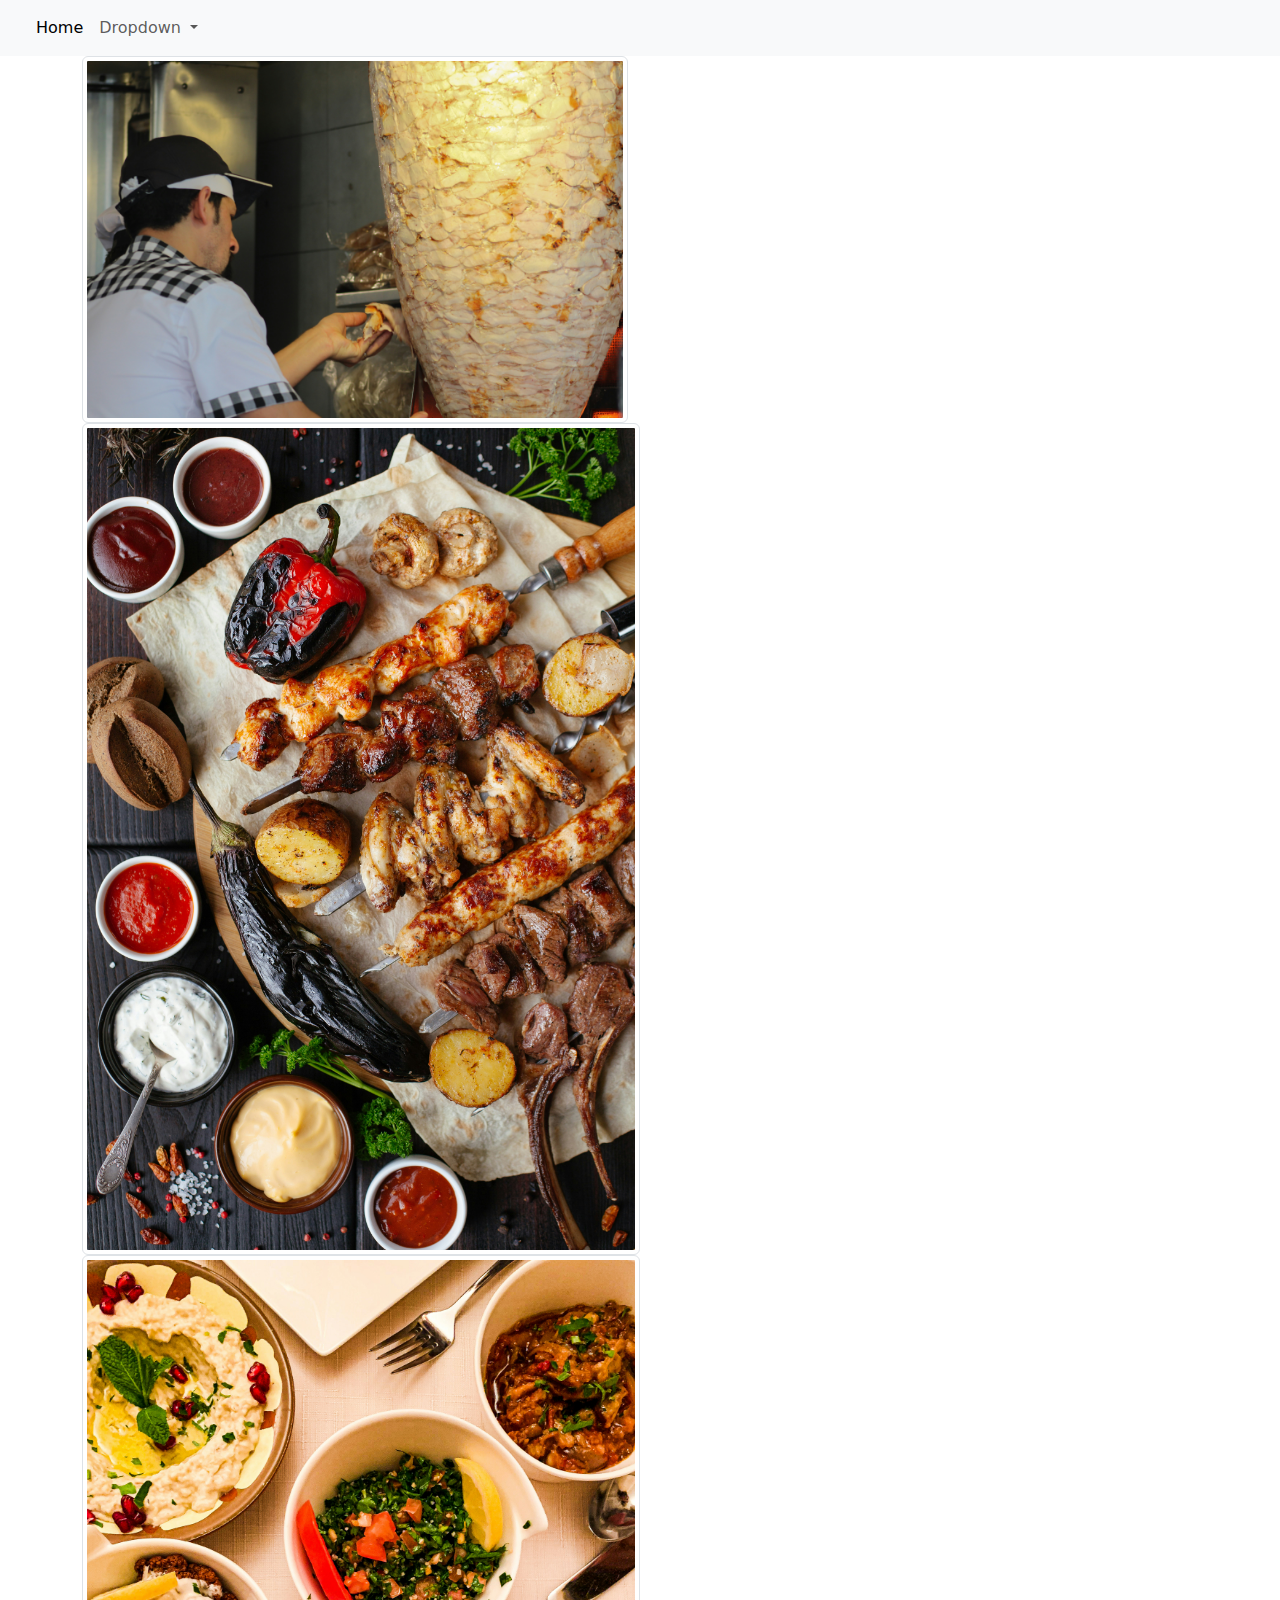
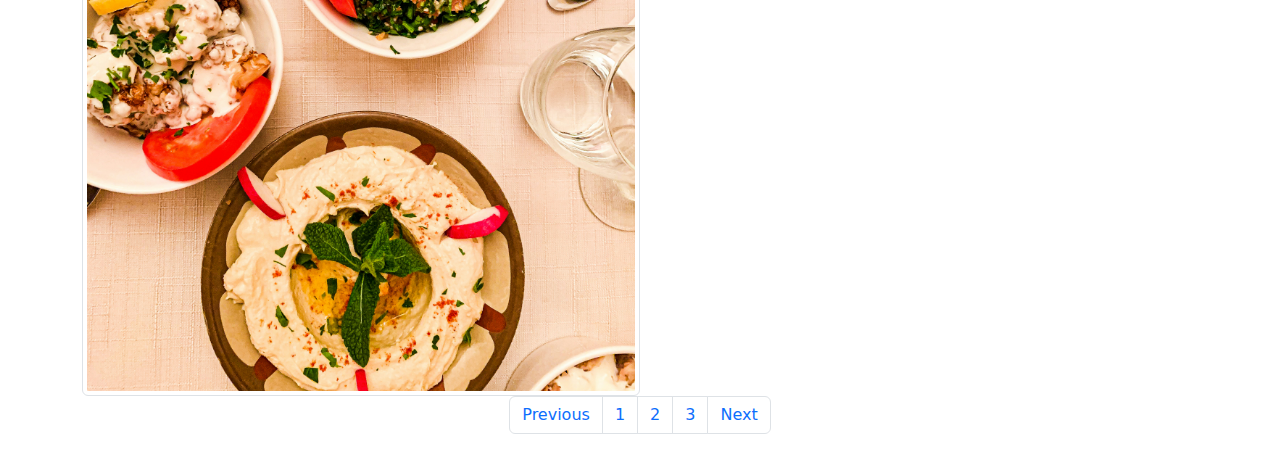
<file: page3,1.html>
<!DOCTYPE html>
<html lang="fr">

<head>
    <meta charset="UTF-8">
    <meta name="viewport" content="width=device-width, initial-scale=1.0">
    <link href="https://cdn.jsdelivr.net/npm/bootstrap@5.3.3/dist/css/bootstrap.min.css" rel="stylesheet"
        integrity="sha384-QWTKZyjpPEjISv5WaRU9OFeRpok6YctnYmDr5pNlyT2bRjXh0JMhjY6hW+ALEwIH" crossorigin="anonymous">

    <title>Pictures</title>
</head>

<body>
    <nav class="navbar navbar-expand-lg bg-body-tertiary">
        <div class="container-fluid">
            <a class="navbar-brand" href="#"></a>
            <button class="navbar-toggler" type="button" data-bs-toggle="collapse"
                data-bs-target="#navbarSupportedContent" aria-controls="navbarSupportedContent" aria-expanded="false"
                aria-label="Toggle navigation">
                <span class="navbar-toggler-icon"></span>
            </button>
            <div class="collapse navbar-collapse" id="navbarSupportedContent">
                <ul class="navbar-nav me-auto mb-2 mb-lg-0">
                    <li class="nav-item">
                        <a class="nav-link active" aria-current="page" href="index.html">Home</a>
                    </li>

                    <li class="nav-item dropdown">
                        <a class="nav-link dropdown-toggle" href="#" role="button" data-bs-toggle="dropdown"
                            aria-expanded="false">
                            Dropdown
                        </a>
                        <ul class="dropdown-menu">
                            <li><a class="dropdown-item" href="page3.html">Pictures</a></li>
                            <li><a class="dropdown-item" href="page4.html">About Us</a></li>
                            <li>
                                <hr class="dropdown-divider">
                            </li>
                            <li><a class="dropdown-item" href="page5.html">Contact Us</a></li>
                        </ul>
                    </li>

                </ul>





            </div>
        </div>
    </nav>

    <div class="container">
        <div class="row">
            <div class="images col-lg-6 col-sm-12">
                <img src="images/broche-poulet.jpg" class="img-thumbnail" alt="broche-poulet">
            </div>
        </div>

        <div class="images col-lg-6 col-sm-12">
            <img src="images/grillade.jpg" class="img-thumbnail" alt="grillade">
        </div>

        <div class="images col-lg-6 col-sm-12">
            <img src="images/mezze.jpg" class="img-thumbnail" alt="mezze">
        </div>
    </div>








    <nav aria-label="Page navigation example">
        <ul class="pagination justify-content-center">
            <li class="page-item">
                <a class="page-link" href="page3.html" aria-label="Previous">
                    <span aria-hidden="true">Previous</span>
                </a>
            </li>
            <li class="page-item"><a class="page-link" href="page3,1.html">1</a></li>
            <li class="page-item"><a class="page-link" href="page3,2.html">2</a></li>
            <li class="page-item"><a class="page-link" href="page3,3.html">3</a></li>
            <li class="page-item">
                <a class="page-link" href="page3,2.html" aria-label="Next">
                    <span aria-hidden="true">Next</span>
                </a>
            </li>
        </ul>
    </nav>
    <!--Script CDN-->
    <script src="https://cdn.jsdelivr.net/npm/bootstrap@5.3.3/dist/js/bootstrap.bundle.min.js"
        integrity="sha384-YvpcrYf0tY3lHB60NNkmXc5s9fDVZLESaAA55NDzOxhy9GkcIdslK1eN7N6jIeHz"
        crossorigin="anonymous"></script>

</body>

</html>
</file>
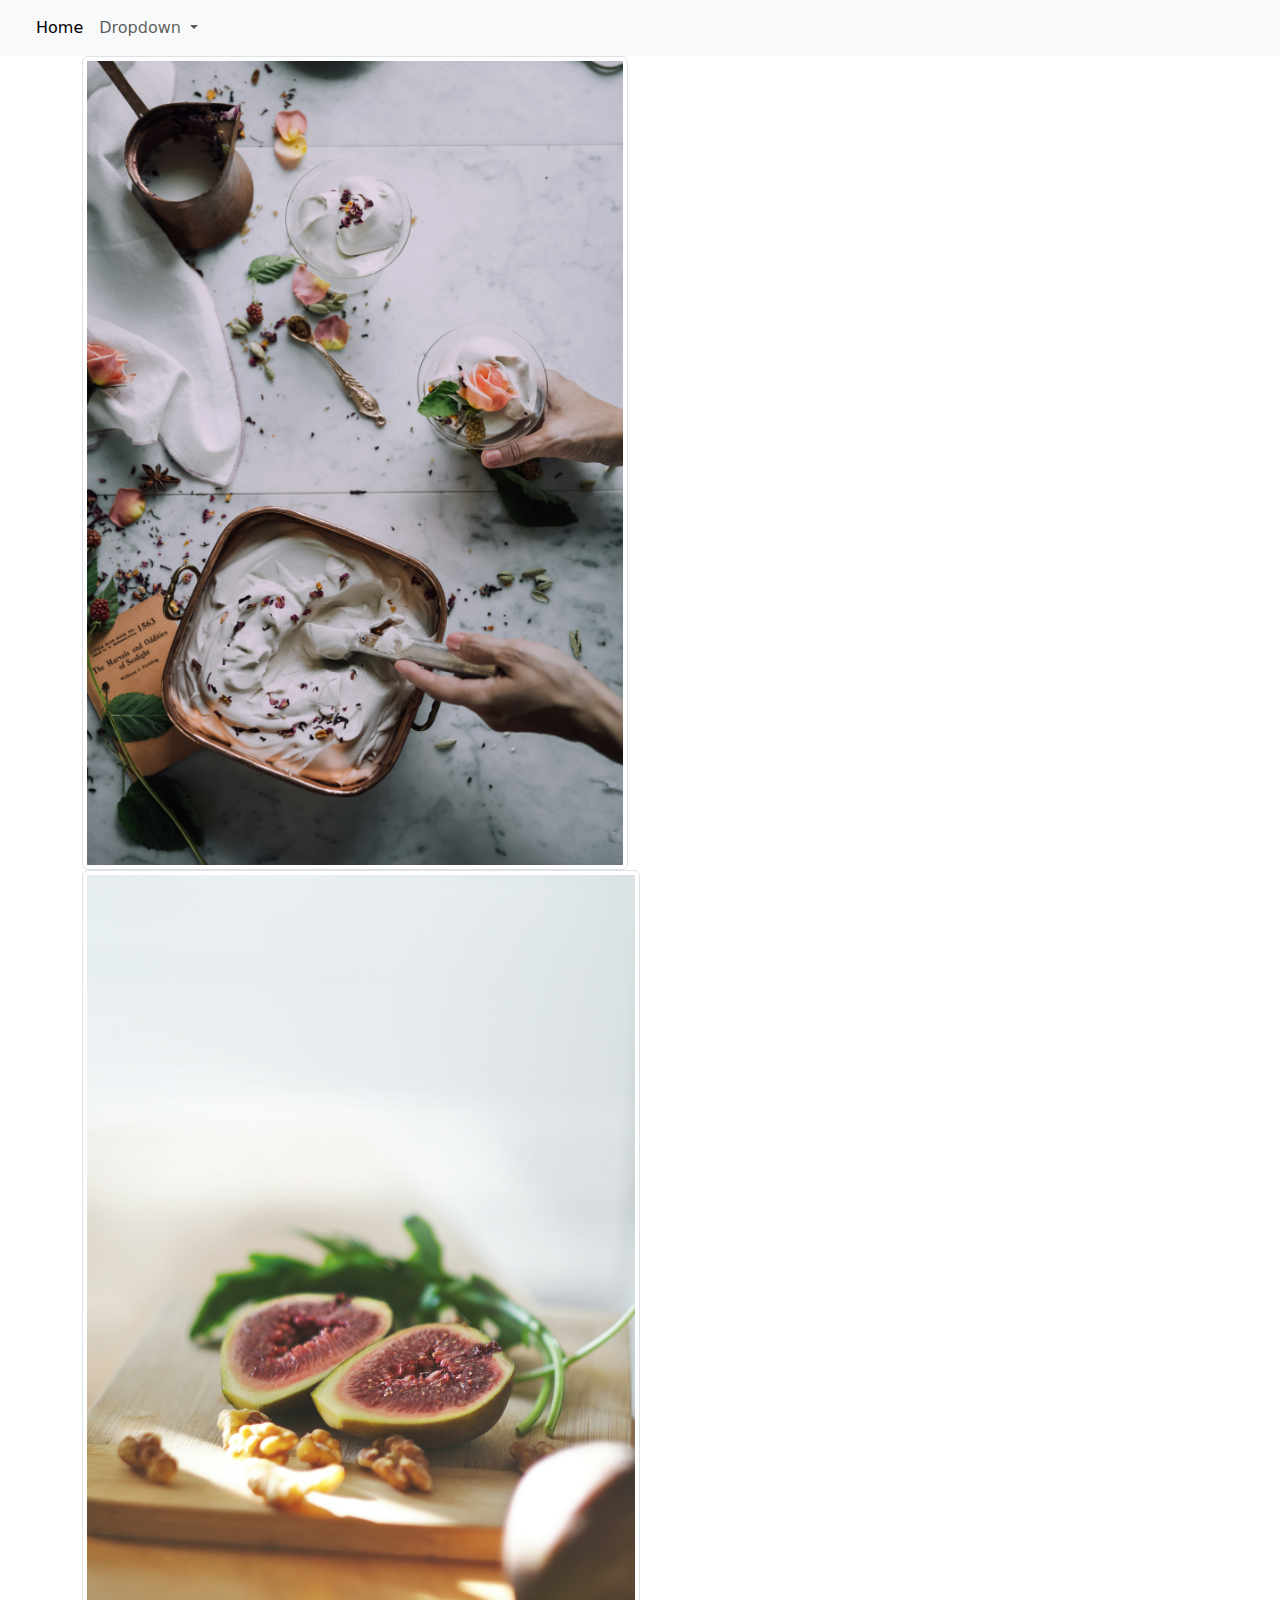
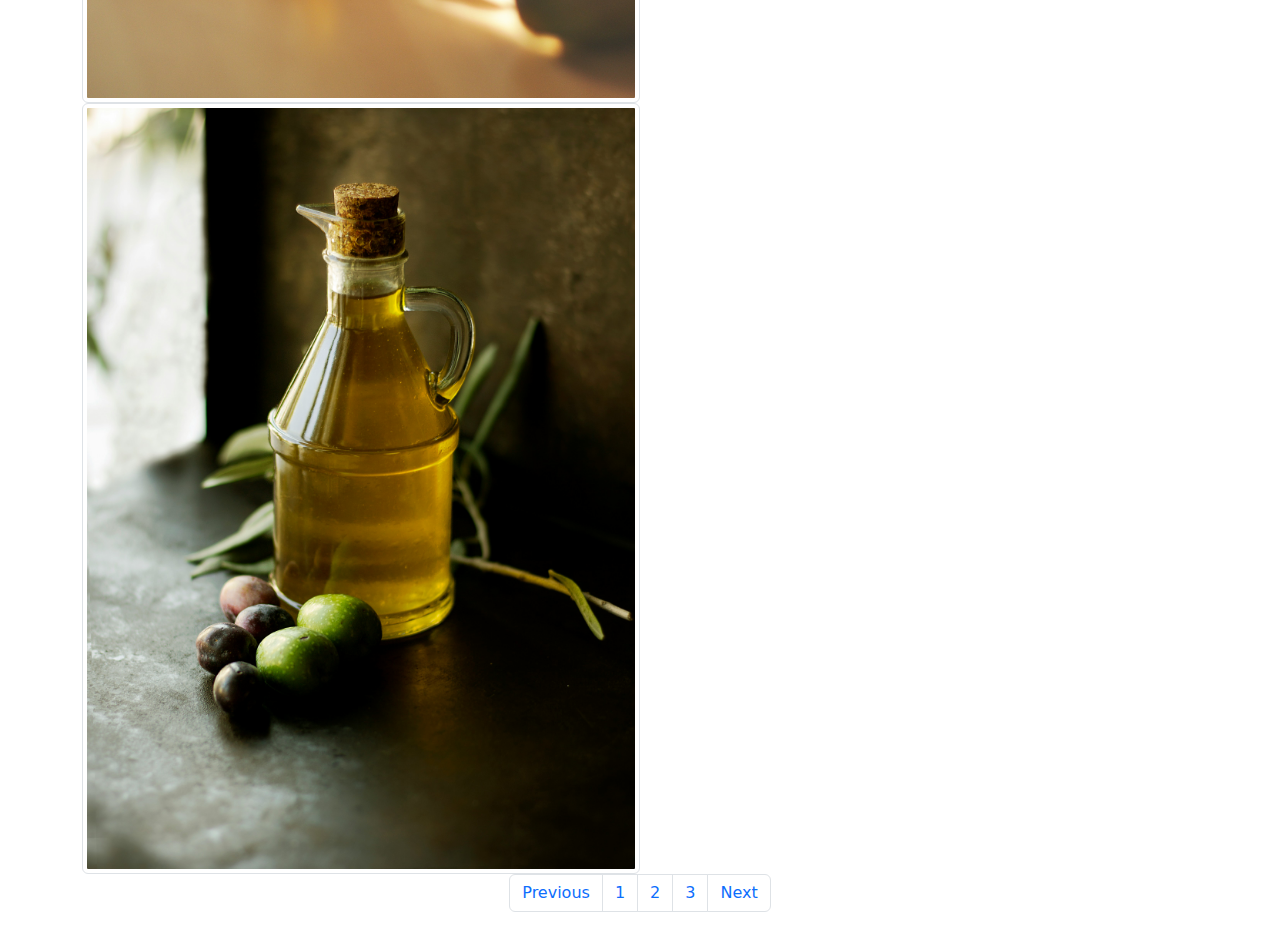
<file: page3,2.html>
<!DOCTYPE html>
<html lang="fr">

<head>
    <meta charset="UTF-8">
    <meta name="viewport" content="width=device-width, initial-scale=1.0">
    <link href="https://cdn.jsdelivr.net/npm/bootstrap@5.3.3/dist/css/bootstrap.min.css" rel="stylesheet"
        integrity="sha384-QWTKZyjpPEjISv5WaRU9OFeRpok6YctnYmDr5pNlyT2bRjXh0JMhjY6hW+ALEwIH" crossorigin="anonymous">

    <title>Pictures</title>
</head>

<body>
    <nav class="navbar navbar-expand-lg bg-body-tertiary">
        <div class="container-fluid">
            <a class="navbar-brand" href="#"></a>
            <button class="navbar-toggler" type="button" data-bs-toggle="collapse"
                data-bs-target="#navbarSupportedContent" aria-controls="navbarSupportedContent" aria-expanded="false"
                aria-label="Toggle navigation">
                <span class="navbar-toggler-icon"></span>
            </button>
            <div class="collapse navbar-collapse" id="navbarSupportedContent">
                <ul class="navbar-nav me-auto mb-2 mb-lg-0">
                    <li class="nav-item">
                        <a class="nav-link active" aria-current="page" href="index.html">Home</a>
                    </li>

                    <li class="nav-item dropdown">
                        <a class="nav-link dropdown-toggle" href="#" role="button" data-bs-toggle="dropdown"
                            aria-expanded="false">
                            Dropdown
                        </a>
                        <ul class="dropdown-menu">
                            <li><a class="dropdown-item" href="page3.html">Pictures</a></li>
                            <li><a class="dropdown-item" href="page4.html">About Us</a></li>
                            <li>
                                <hr class="dropdown-divider">
                            </li>
                            <li><a class="dropdown-item" href="page5.html">Contact Us</a></li>
                        </ul>
                    </li>

                </ul>





            </div>
        </div>
    </nav>

    <div class="container">
        <div class="row">
            <div class="images col-lg-6 col-sm-12">
                <img src="images/glace.jpg" class="img-thumbnail" alt="glace">
            </div>
        </div>

        <div class="images col-lg-6 col-sm-12">
            <img src="images/figue.jpg" class="img-thumbnail" alt="figue">
        </div>

        <div class="images col-lg-6 col-sm-12">
            <img src="images/huile-olive.jpg" class="img-thumbnail" alt="huile-olive">
        </div>
    </div>







    <nav aria-label="Page navigation example">
        <ul class="pagination justify-content-center">
            <li class="page-item">
                <a class="page-link" href="page3,1.html" aria-label="Previous">
                    <span aria-hidden="true">Previous</span>
                </a>
            </li>
            <li class="page-item"><a class="page-link" href="page3,1.html">1</a></li>
            <li class="page-item"><a class="page-link" href="page3,2.html">2</a></li>
            <li class="page-item"><a class="page-link" href="page3,3.html">3</a></li>
            <li class="page-item">
                <a class="page-link" href="page3,3.html" aria-label="Next">
                    <span aria-hidden="true">Next</span>
                </a>
            </li>
        </ul>
    </nav>
    <!--Script CDN-->
    <script src="https://cdn.jsdelivr.net/npm/bootstrap@5.3.3/dist/js/bootstrap.bundle.min.js"
        integrity="sha384-YvpcrYf0tY3lHB60NNkmXc5s9fDVZLESaAA55NDzOxhy9GkcIdslK1eN7N6jIeHz"
        crossorigin="anonymous"></script>

</body>

</html>
</file>
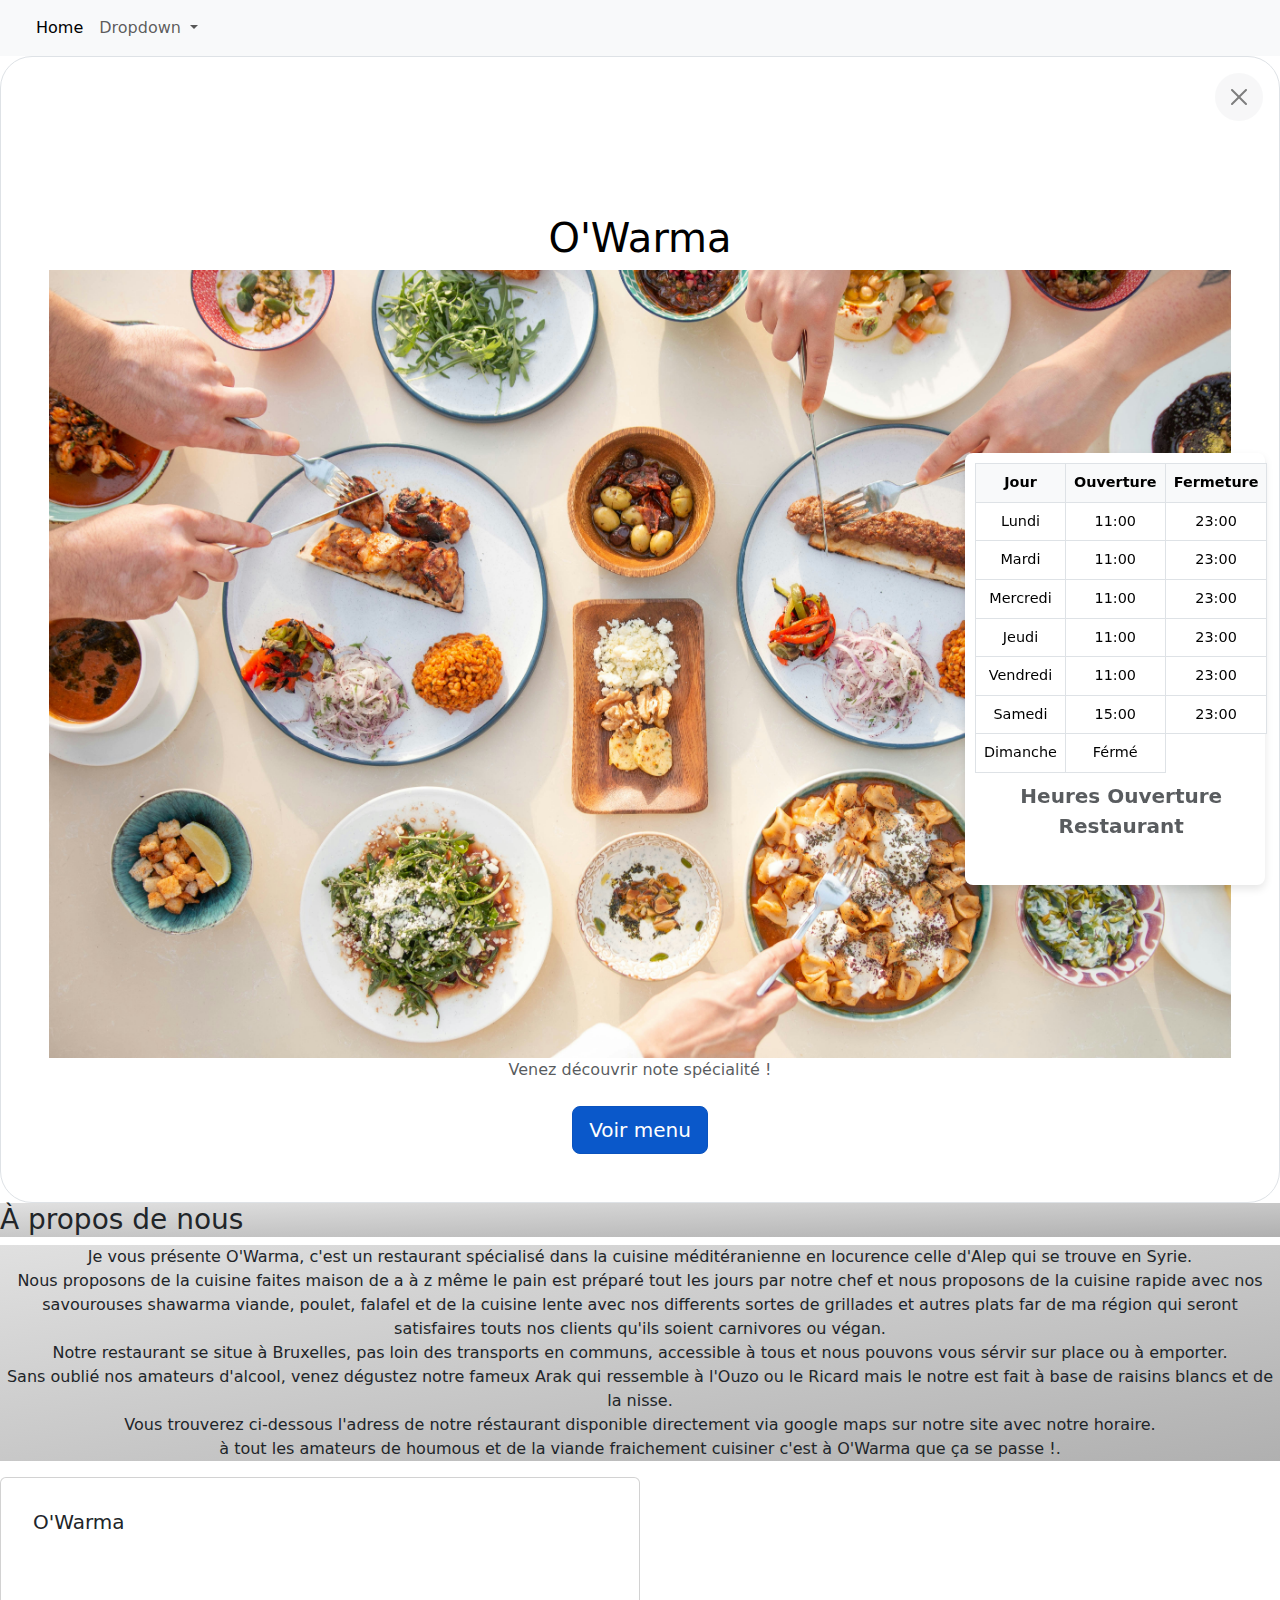
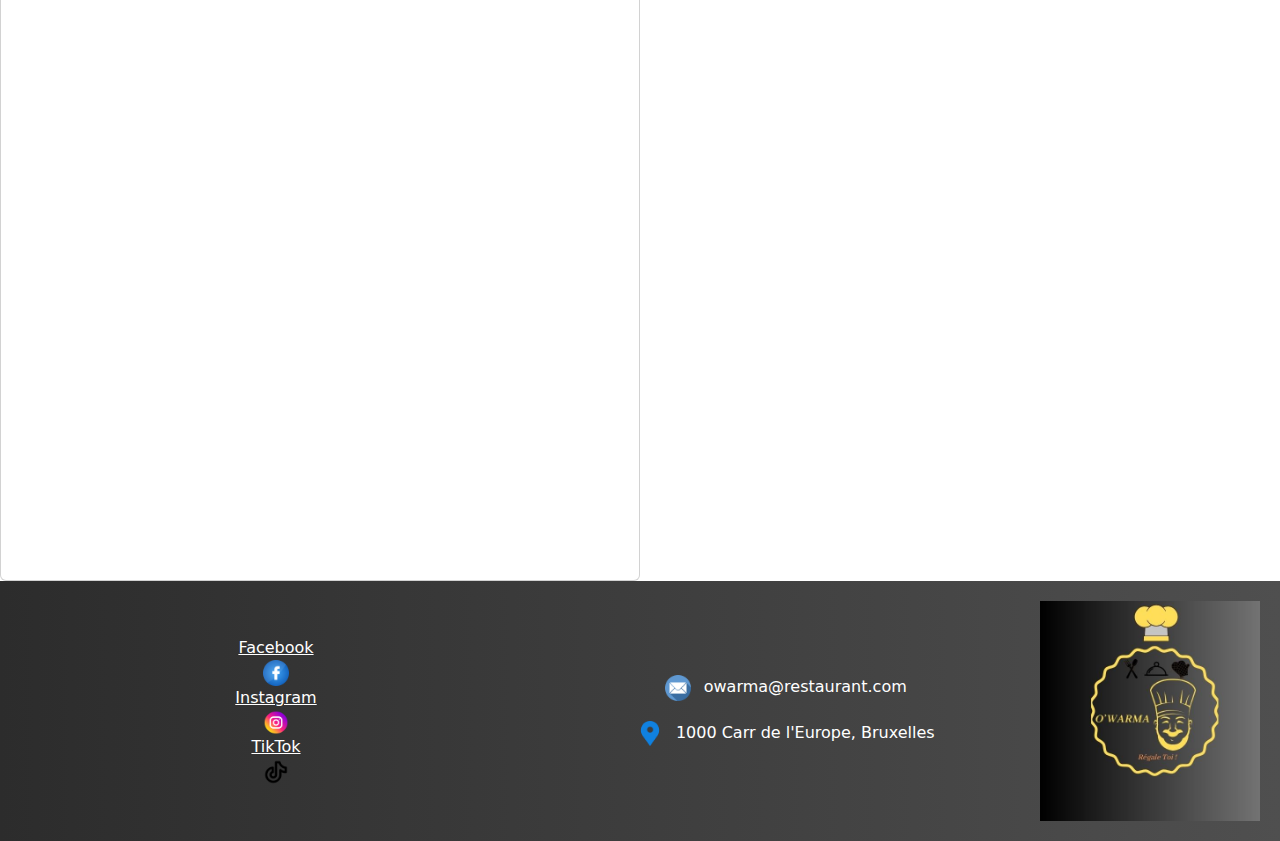
<file: page4.html>
<!DOCTYPE html>
<html lang="fr">

<head>
    <meta charset="UTF-8">
    <meta name="viewport" content="width=device-width, initial-scale=1.0">
    <link href="https://cdn.jsdelivr.net/npm/bootstrap@5.3.3/dist/css/bootstrap.min.css" rel="stylesheet"
        integrity="sha384-QWTKZyjpPEjISv5WaRU9OFeRpok6YctnYmDr5pNlyT2bRjXh0JMhjY6hW+ALEwIH" crossorigin="anonymous">
    <link href="style4.css" rel="stylesheet">
    <title>About restaurant</title>
</head>

<body>
    <nav class="navbar navbar-expand-lg bg-body-tertiary">
        <div class="container-fluid">
            <a class="navbar-brand" href="#"></a>
            <button class="navbar-toggler" type="button" data-bs-toggle="collapse"
                data-bs-target="#navbarSupportedContent" aria-controls="navbarSupportedContent" aria-expanded="false"
                aria-label="Toggle navigation">
                <span class="navbar-toggler-icon"></span>
            </button>
            <div class="collapse navbar-collapse" id="navbarSupportedContent">
                <ul class="navbar-nav me-auto mb-2 mb-lg-0">
                    <li class="nav-item">
                        <a class="nav-link active" aria-current="page" href="index.html">Home</a>
                    </li>

                    <li class="nav-item dropdown">
                        <a class="nav-link dropdown-toggle" href="#" role="button" data-bs-toggle="dropdown"
                            aria-expanded="false">
                            Dropdown
                        </a>
                        <ul class="dropdown-menu">
                            <li><a class="dropdown-item" href="page3.html">Pictures</a></li>
                            <li><a class="dropdown-item" href="page4.html">About Us</a></li>
                            <li>
                                <hr class="dropdown-divider">
                            </li>
                            <li><a class="dropdown-item" href="page5.html">Contact Us</a></li>
                        </ul>
                    </li>

                </ul>

            </div>
        </div>
    </nav>
    <!--Jumbotron-->
    <div class="position-relative p-5 text-center text-muted bg-body border border-dashed rounded-5">
        <button type="button"
            class="position-absolute top-0 end-0 p-3 m-3 btn-close bg-secondary bg-opacity-10 rounded-pill"
            aria-label="Close"></button>
        <svg class="bi mt-5 mb-3" width="45" height="45">
            <use xlink:href="#check2-circle"></use>
        </svg>
        <h1 class="text-body-emphasis">O'Warma</h1>
        <img src="images/cuisine syrienne.jpg" class="img-fluid" alt="Restaurant rapide de cuisine méditéranienne">
        <p class="col-lg-6 mx-auto mb-4">
            Venez découvrir note spécialité !
        </p>
        <a href="page2.html" class="btn btn-primary btn-lg active" role="button" title="voir menu">Voir menu</a>
    </div>

    <h3 class="p-title">À propos de nous</h3>
    <p class="about-us">
        Je vous présente O'Warma, c'est un restaurant spécialisé dans la cuisine méditéranienne en locurence celle
        d'Alep qui se trouve en Syrie.</br>
        Nous proposons de la cuisine faites maison de a à z même le pain est préparé tout les jours par notre chef et
        nous proposons de la cuisine rapide avec nos savourouses shawarma viande, poulet, falafel et de la cuisine lente
        avec nos differents sortes de grillades et autres plats far de ma région qui seront satisfaires touts nos
        clients qu'ils soient carnivores ou végan.</br>
        Notre restaurant se situe à Bruxelles, pas loin des transports en communs, accessible à tous et nous pouvons
        vous sérvir sur place ou à emporter.</br>
        Sans oublié nos amateurs d'alcool, venez dégustez notre fameux Arak qui ressemble à l'Ouzo ou le Ricard mais le
        notre est fait à base de raisins blancs et de la nisse.</br>

        Vous trouverez ci-dessous l'adress de notre réstaurant disponible directement via google maps sur notre site
        avec notre horaire.</br>

        à tout les amateurs de houmous et de la viande fraichement cuisiner c'est à O'Warma que ça se passe !.</br>
    </p>
    <!--intégrer une carte google maps sous forme d'une carte-->
    <div class="card w-50 p-3">
        <div class="card-body">
            <h5 class="card-title">O'Warma</h5>
        </div>
        <div class="ratio ratio-1x1">
                <iframe src="https://www.google.com/maps/embed?pb=!1m18!1m12!1m3!1d2519.225736684313!2d4.354521477068672!3d50.84550397167035!2m3!1f0!2f0!3f0!3m2!1i1024!2i768!4f13.1!3m3!1m2!1s0x47c3c47fcc1d13b5%3A0x40b1a1704a249cfa!2sBruxelles-Central!5e0!3m2!1sfr!2sbe!4v1717683342513!5m2!1sfr!2sbe"
                    width="100" height="50" style="border:0;" allowfullscreen="" loading="lazy"
                    referrerpolicy="no-referrer-when-downgrade"></iframe>
                </iframe>

        </div>
    </div>
    <!--intégrer l'horaire du restaurant-->
    <div class="schedule">
        <table class="table">
            <caption>Heures Ouverture Restaurant</caption>
            <thead>
            <tr>
                <th>Jour</th>
                <th>Ouverture</th>
                <th>Fermeture</th>
            </tr>
            </thead>
            <tbody>
            <tr>
                <td>Lundi</td>
                <td>11:00 </td>
                <td>23:00 </td>
            </tr>
            <tr>
                <td>Mardi</td>
                <td>11:00 </td>
                <td>23:00 </td>
            </tr>
            <tr>
                <td>Mercredi</td>
                <td>11:00 </td>
                <td>23:00 </td>
            </tr>
            <tr>
                <td>Jeudi</td>
                <td>11:00 </td>
                <td>23:00 </td>
            </tr>
            <tr>
                <td>Vendredi</td>
                <td>11:00 </td>
                <td>23:00 </td>
            </tr>
            <tr>
                <td>Samedi</td>
                <td>15:00 </td>
                <td>23:00 </td>
            </tr>
            <tr>
                <td>Dimanche</td>
                <td>Férmé</td>
            </tr>
            </tbody>
        </table>
    </div>

    <!--Footer-->
    <div class="footer">
        <div class="left social-links">
            <a href="https://www.facebook.com" target="_blank">Facebook</a>
            <img src="images/facebook.png" alt="Facebook Icon" class="icon" width=5%>
            <a href="https://www.instagram.com" target="_blank">Instagram</a>
            <img src="images/instagram.png" alt="Instagram Icon" class="icon" width=5%>
            <a href="https://www.tiktok.com" target="_blank">TikTok</a>
            <img src="images/tiktok.png" alt="Tiktok Icon" class="icon" width=5%>
        </div>
        <div class="center">
            <div class="contact-info">
                <img src="images/email.png" alt="Email Icon" class="icon" width=5%>
                <span>owarma@restaurant.com</span>
            </div>
            <div class="contact-info">
                <img src="images/adress.png" alt="Address Icon" class="icon" width=5%>
                <span>1000 Carr de l'Europe, Bruxelles</span>
            </div>
        </div>
        <div class="right">
            <img src="images/logo.jpg" alt="Restaurant Logo" class="logo">
        </div>
    </div>

    <!--Script CDN-->
    <script src="https://cdn.jsdelivr.net/npm/bootstrap@5.3.3/dist/js/bootstrap.bundle.min.js"
        integrity="sha384-YvpcrYf0tY3lHB60NNkmXc5s9fDVZLESaAA55NDzOxhy9GkcIdslK1eN7N6jIeHz"
        crossorigin="anonymous"></script>

</body>

</html>
</file>
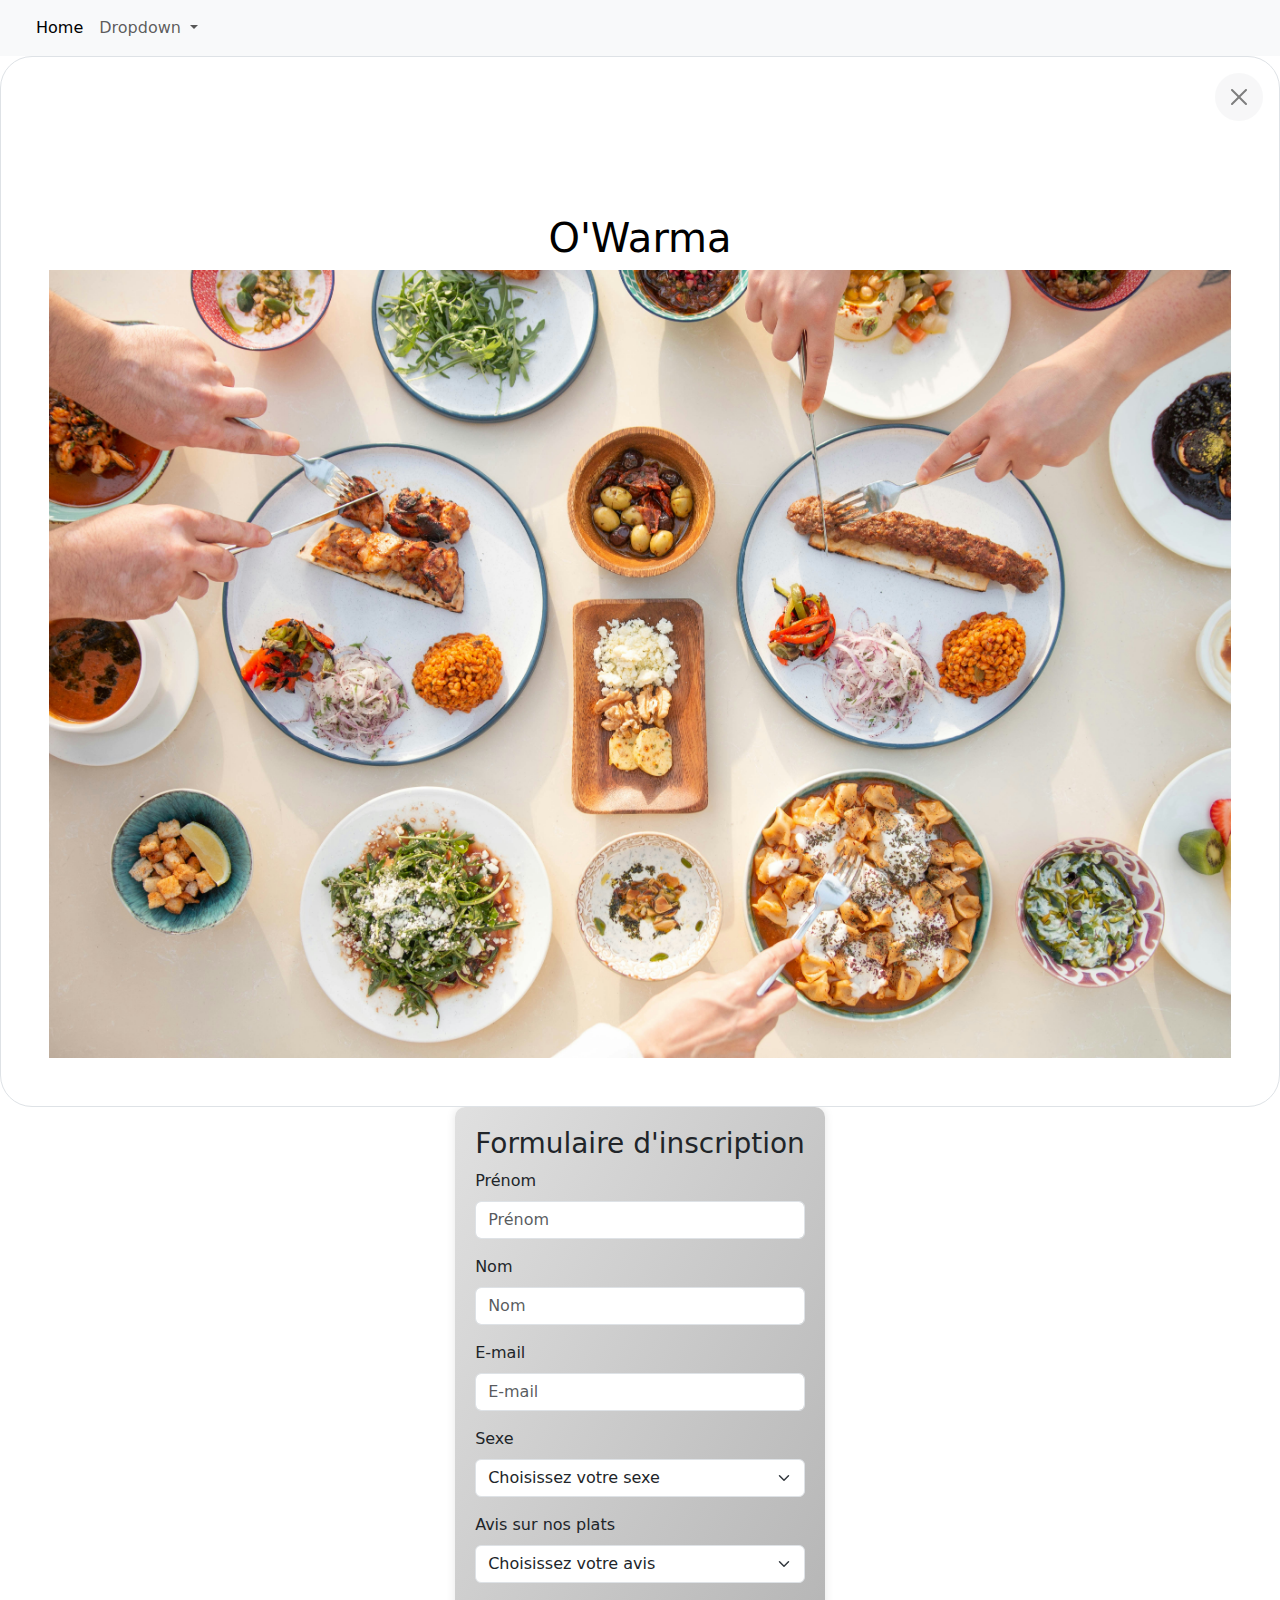
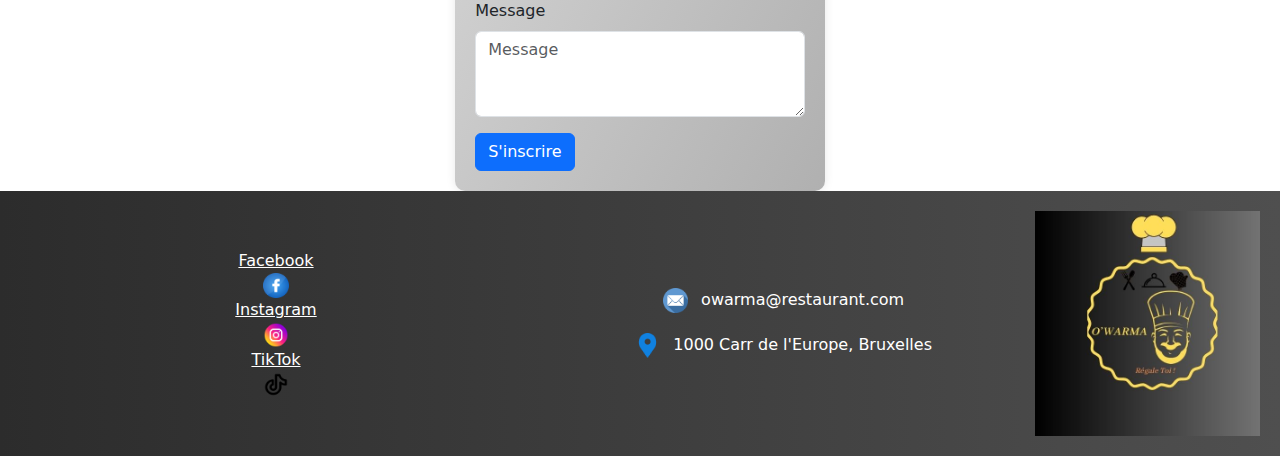
<file: page5.html>
<!DOCTYPE html>
<html lang="fr">

<head>
    <meta charset="UTF-8">
    <meta name="viewport" content="width=device-width, initial-scale=1.0">
    <!--CDN HTML linking-->
    <link href="https://cdn.jsdelivr.net/npm/bootstrap@5.3.3/dist/css/bootstrap.min.css" rel="stylesheet"
        integrity="sha384-QWTKZyjpPEjISv5WaRU9OFeRpok6YctnYmDr5pNlyT2bRjXh0JMhjY6hW+ALEwIH" crossorigin="anonymous">
    <link href="style5.css" rel="stylesheet">
    <title>Contact form</title>
</head>

<body>
    <nav class="navbar navbar-expand-lg bg-body-tertiary">
        <div class="container-fluid">
            <a class="navbar-brand" href="#"></a>
            <button class="navbar-toggler" type="button" data-bs-toggle="collapse"
                data-bs-target="#navbarSupportedContent" aria-controls="navbarSupportedContent" aria-expanded="false"
                aria-label="Toggle navigation">
                <span class="navbar-toggler-icon"></span>
            </button>
            <div class="collapse navbar-collapse" id="navbarSupportedContent">
                <ul class="navbar-nav me-auto mb-2 mb-lg-0">
                    <li class="nav-item">
                        <a class="nav-link active" aria-current="page" href="index.html">Home</a>
                    </li>

                    <li class="nav-item dropdown">
                        <a class="nav-link dropdown-toggle" href="#" role="button" data-bs-toggle="dropdown"
                            aria-expanded="false">
                            Dropdown
                        </a>
                        <ul class="dropdown-menu">
                            <li><a class="dropdown-item" href="page3.html">Pictures</a></li>
                            <li><a class="dropdown-item" href="page4.html">About Us</a></li>
                            <li>
                                <hr class="dropdown-divider">
                            </li>
                            <li><a class="dropdown-item" href="page5.html">Contact Us</a></li>
                        </ul>
                    </li>

                </ul>

            </div>
        </div>
    </nav>
    <!--Jumbotron-->
    <div class="position-relative p-5 text-center text-muted bg-body border border-dashed rounded-5">
        <button type="button"
            class="position-absolute top-0 end-0 p-3 m-3 btn-close bg-secondary bg-opacity-10 rounded-pill"
            aria-label="Close"></button>
        <svg class="bi mt-5 mb-3" width="45" height="45">
            <use xlink:href="#check2-circle"></use>
        </svg>
        <h1 class="text-body-emphasis">O'Warma</h1>
        <img src="images/cuisine syrienne.jpg" class="img-fluid" alt="Restaurant rapide de cuisine méditéranienne">

    </div>


    <!--La méthode GET passe les réponses saisies via l'URL tandis que la méthode POST passe les paramètres dans le corps de la requête.-->
    <!--<section class="contact form">
        <h3>Formulaire d'inscription</h3>
        <form action="#" method="post">
            <fieldset>
                <div>
                    <label for="first-name">First-Name</label>
                    <input type="text" name="text" id="first-name" placeholder="First-Name" required>
                </div>
                <div>
                    <label for="last-name">Last-Name</label>
                    <input type="text" name="text" id="last-name" placeholder="Last-Name" required>
                </div>
                <div>
                    <label for="email">E-mail :</label>
                    <input type="email" name="email" id="email" placeholder="E-mail" required>
                </div>
                <div class="mb-3">
                    <label for="exampleFormControlTextarea1" class="form-label">Message</label>
                    <textarea class="form-control" id="exampleFormControlTextarea1" rows="3"></textarea>
                </div>
                <button type="submit" class="btn btn-primary">Sign in</button>
            </fieldset>
        </form>
    </section>-->

    <section class="form-inscription-container">
        <div class="form-inscription">
            <h3>Formulaire d'inscription</h3>
            <form action="#" method="post">
                <fieldset>
                    <div class="mb-3">
                        <label for="first-name" class="form-label">Prénom</label>
                        <input type="text" class="form-control" id="first-name" name="first-name" placeholder="Prénom" required>
                    </div>
                    <div class="mb-3">
                        <label for="last-name" class="form-label">Nom</label>
                        <input type="text" class="form-control" id="last-name" name="last-name" placeholder="Nom" required>
                    </div>
                    <div class="mb-3">
                        <label for="email" class="form-label">E-mail</label>
                        <input type="email" class="form-control" id="email" name="email" placeholder="E-mail" required>
                    </div>
                    <div class="mb-3">
                        <label for="gender" class="form-label">Sexe</label>
                        <select class="form-select" id="gender" name="gender" required>
                            <option value="" disabled selected>Choisissez votre sexe</option>
                            <option value="homme">Homme</option>
                            <option value="femme">Femme</option>
                            <option value="x">X</option>
                        </select>
                    </div>
                    <div class="mb-3">
                        <label for="opinion" class="form-label">Avis sur nos plats</label>
                        <select class="form-select" id="opinion" name="opinion" required>
                            <option value="" disabled selected>Choisissez votre avis</option>
                            <option value="bon">Bon</option>
                            <option value="très bon">Très bon</option>
                            <option value="peut mieux faire">Peut mieux faire</option>
                        </select>
                    </div>
                    <div class="mb-3">
                        <label for="message" class="form-label">Message</label>
                        <textarea class="form-control" id="message" name="message" rows="3" placeholder="Message"></textarea>
                    </div>
                    <button type="submit" class="btn btn-primary">S'inscrire</button>
                </fieldset>
            </form></div>

    </section>

    <!--Footer-->
    <div class="footer">
        <div class="left social-links">
            <a href="https://www.facebook.com" target="_blank">Facebook</a>
            <img src="images/facebook.png" alt="Facebook Icon" class="icon" width=5%>
            <a href="https://www.instagram.com" target="_blank">Instagram</a>
            <img src="images/instagram.png" alt="Instagram Icon" class="icon" width=5%>
            <a href="https://www.tiktok.com" target="_blank">TikTok</a>
            <img src="images/tiktok.png" alt="Tiktok Icon" class="icon" width=5%>
        </div>
        <div class="center">
            <div class="contact-info">
                <img src="images/email.png" alt="Email Icon" class="icon" width=5%>
                <span>owarma@restaurant.com</span>
            </div>
            <div class="contact-info">
                <img src="images/adress.png" alt="Address Icon" class="icon" width=5%>
                <span>1000 Carr de l'Europe, Bruxelles</span>
            </div>
        </div>
        <div class="right">
            <img src="images/logo.jpg" alt="Restaurant Logo" class="logo">
        </div>
    </div>
    <!--Script CDN JS-->
    <script src="https://cdn.jsdelivr.net/npm/bootstrap@5.3.3/dist/js/bootstrap.bundle.min.js"
        integrity="sha384-YvpcrYf0tY3lHB60NNkmXc5s9fDVZLESaAA55NDzOxhy9GkcIdslK1eN7N6jIeHz"
        crossorigin="anonymous"></script>

</body>

</html>
</file>
<file: style4.css>
body {
            display: flex;
            flex-direction: column;
            min-height: 100vh;
            margin: 0;
        }
        .container {
            flex: 1;
        }
        .footer {
            display: flex;
            justify-content: space-between;
            align-items: center;
            flex-wrap: wrap;
            padding: 20px;
            background: linear-gradient(90deg, #2c2c2c, #4f4f4f);
            color: white;
        }
        .footer .left, .footer .center, .footer .right {
            display: flex;
            flex-direction: column;
            align-items: center;
        }
        .footer .center {
            flex: 1;
            text-align: center;
        }
        .footer .social-links a {
            margin: 0 10px;
            color: white;
        }
        .footer .contact-info {
            margin: 10px 0;
        }
        .footer .contact-info img {
            vertical-align: middle;
            margin-right: 8px;
        }
        .footer .logo {
            width: 220px;
        }
        .schedule {
            position: fixed;
            bottom: 15px;
            right: 15px;
            width: 90%;
            max-width: 300px;
            background-color: rgb( 255 , 255 , 255);
            box-shadow: 0 4px 8px rgba(0, 0, 0, 0.1);
            border-radius: 8px;
            padding: 10px;
        }
        .schedule table {
            width: 100%;
            border-collapse: collapse;
        }
        .schedule th, .schedule td {
            border: 1px solid #dee2e6;
            padding: 8px;
            text-align: center;
            font-size: 0.9em;
        }
        .schedule th {
            background-color: rgb( 248 , 249 , 250);
        }
        .schedule caption {
            font-size: 1.25em;
            margin-bottom: 10px;
            font-weight: bold;
            text-align: center;
        }
        .p-title {
            display: flex;
            title-align: center;
            background: linear-gradient(to bottom right, rgb( 224 , 224 , 224), rgb( 176 , 176 , 176));
        }
        .about-us {
            display: flex;
            text-align: center;
            background: linear-gradient(to bottom right, rgb( 224 , 224 , 224), rgb( 176 , 176 , 176));
        }

        @media (max-width: 576px) {
            .footer {
                flex-direction: column;
                align-items: center;
            }
            .footer .left, .footer .center, .footer .right {
                margin: 10px 0;
            }
            .schedule th, .schedule td {
                padding: 5px;
                font-size: 0.8em;
            }
            .schedule caption {
                font-size: 1em;
            }
        }
</file>
<file: style5.css>
body {
            display: flex;
            flex-direction: column;
            min-height: 100vh;
            margin: 0;
        }
        .container {
            flex: 1;
        }
        .footer {
            display: flex;
            justify-content: space-between;
            align-items: center;
            flex-wrap: wrap;
            padding: 20px;
            background: linear-gradient(90deg, #2c2c2c, #4f4f4f);
            color: white;
        }
        .footer .left, .footer .center, .footer .right {
            display: flex;
            flex-direction: column;
            align-items: center;
        }
        .footer .center {
            flex: 1;
            text-align: center;
        }
        .footer .social-links a {
            margin: 0 10px;
            color: white;
        }
        .footer .contact-info {
            margin: 10px 0;
        }
        .footer .contact-info img {
            vertical-align: middle;
            margin-right: 8px;
        }
        .footer .logo {
            width: 225px;
        }

        .form-inscription-container {
                           display: flex;
                           justify-content: center;
                           align-items: center;

        }

        .form-inscription {
                           background: white;
                           padding: 20px;
                           border-radius: 10px;
                           box-shadow: 0 0 10px rgba(0, 0, 0, 0.1);
                           background: linear-gradient(to bottom right, rgb( 224 , 224 , 224), rgb( 176 , 176 , 176));
        }

        @media (max-width: 576px) {
            .footer {
                flex-direction: column;
                align-items: center;
            }
            .footer .left, .footer .center, .footer .right {
                margin: 10px 0;
            }
            .schedule th, .schedule td {
                padding: 5px;
                font-size: 0.8em;
            }
            .schedule caption {
                font-size: 1em;
            }
        }
</file>
